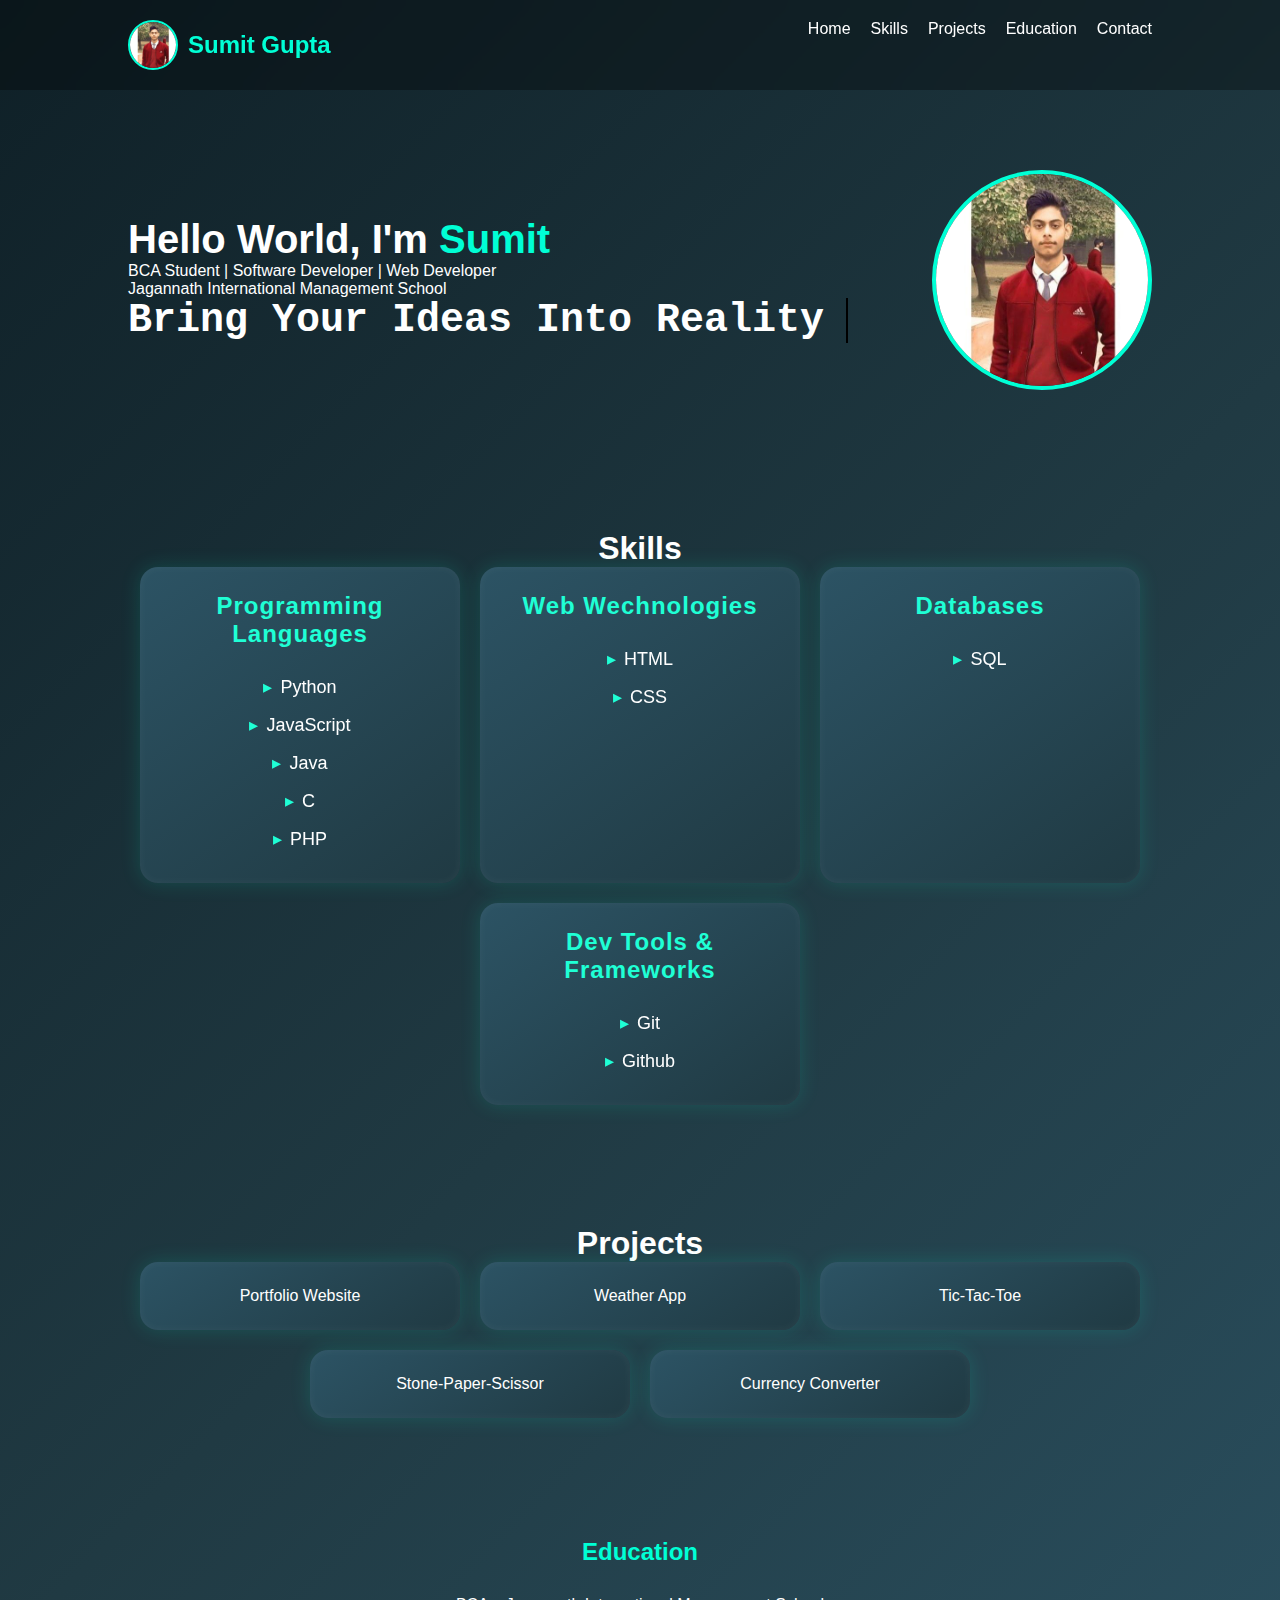
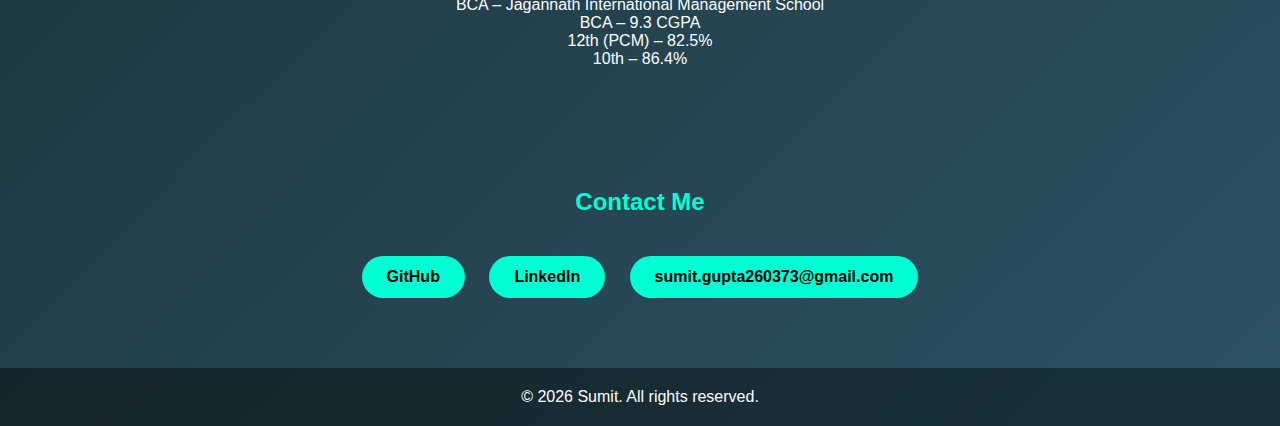
<file: index.html>
<!DOCTYPE html>
<html lang="en">

<head>
  <meta charset="UTF-8" />
  <meta name="viewport" content="width=device-width, initial-scale=1.0" />
  <title>Sumit | Portfolio</title>
  <link rel="stylesheet" href="style.css">
</head>

<body>

  
  <nav class="nav">
    <div class="nav-left">
      <img src="images/profile.jpg" alt="Sumit" class="logo-img">
      <h2 class="logo">Sumit Gupta</h2>
    </div>
    <ul>
      <li><a href="#home">Home</a></li>
      <li><a href="#skills">Skills</a></li>
      <li><a href="#projects">Projects</a></li>
      <li><a href="#education">Education</a></li>
      <li><a href="#contact">Contact</a></li>
    </ul>
  </nav>

 
  <section id="home" class="hero">
    <div class="hero-text">
      <h1>Hello World, I'm <span>Sumit</span></h1>
      <p>BCA Student | Software Developer | Web Developer</p>
      <p>Jagannath International Management School</p>
      <h1 class="type">Bring Your Ideas Into Reality</h1>
    </div>
    <img src="images/profile.jpg" alt="Sumit" class="profile-img">
  </section>

  
  <section id="skills" class="section">
    <h1 class="skills">Skills</h1>

    <div class="cards">
      <div class="card">
        <h2>Programming Languages</h2>
        <ul>
          <li>Python</li>
          <li>JavaScript</li>
          <li>Java</li>
          <li>C</li>
          <li>PHP</li>
        </ul>
      </div>
      <div class="card">
        <h2>Web Wechnologies</h2>
        <ul>
          <li>HTML</li>
          <li>CSS</li>

        </ul>
      </div>
      <div class="card">
        <h2>Databases</h2>
        <ul>
          <li>SQL</li>

        </ul>
      </div>
      <div class="card">
        <h2>Dev Tools & Frameworks</h2>
        <ul>
          <li>Git</li>
          <li>Github</li>

        </ul>
      </div>
  </section>

  
  <section id="projects" class="section">
    <h1>Projects</h1>
    <div class="cards">
      <a href="https://sumitgupta2005.github.io/My-Portfolio/" target="_blank" class="card">
      Portfolio Website
    </a>

    <a href="https://sumitgupta2005.github.io/Weather-App/" target="_blank" class="card">
      Weather App
    </a>

    <a href="https://sumitgupta2005.github.io/Tic-tac-toe/" target="_blank" class="card">
      Tic-Tac-Toe
    </a>

    <a href="https://sumitgupta2005.github.io/Stone-paper-scissor/" target="_blank" class="card">
      Stone-Paper-Scissor
    </a>

    <a href="https://sumitgupta2005.github.io/Currency-converter/" target="_blank" class="card">
      Currency Converter
    </a>
      
    </div>
  </section>

  
  <section id="education" class="section">
    <h2>Education</h2>
    <p>BCA – Jagannath International Management School</p>
    <p class="cgpa">BCA – 9.3 CGPA</p>
    <p>12th (PCM) – 82.5%</p>
    <p>10th – 86.4%</p>
  </section>

  
  <section id="contact" class="section">
    <h2>Contact Me</h2>
    <div class="contact-links">
      <a href="https://github.com/Sumitgupta2005" target="_blank">GitHub</a>
      <a href="https://www.linkedin.com/in/sumit-gupta005/" target="_blank">LinkedIn</a>
      <a target="_blank">sumit.gupta260373@gmail.com</a>
    </div>
  </section>

  <footer>
    <p>© 2026 Sumit. All rights reserved.</p>
  </footer>

  <script src="script.js"></script>
</body>


</html>
</file>
<file: style.css>
* {
  margin: 0;
  padding: 0;
  box-sizing: border-box;
  font-family: 'Segoe UI', sans-serif;
}

body {
  background: linear-gradient(135deg, #0f2027, #203a43, #2c5364);
  color: white;
}


nav {
  display: flex;
  justify-content: space-between;
  padding: 20px 10%;
  position: sticky;
  top: 0;
  background: rgba(0,0,0,0.3);
  backdrop-filter: blur(10px);
}

.nav-left {
  display: flex;
  align-items: center;
  gap: 10px;
}

.logo-img{
  width: 50px;
  height: 50px;
  border-radius: 50%;
  border: 2px solid #00ffd5;
  object-fit: cover;
}

nav ul {
  display: flex;
  list-style: none;
  gap: 20px;
}

nav a {
  color: white;
  text-decoration: none;
  font-weight: 500;
}

.logo {
  color: #00ffd5;
}


.type {
  width: 30ch;                 
  white-space: nowrap;
  overflow: hidden;
  border-right: 2px solid black;
  font-family: monospace;

  animation: typing 1.2s steps(30) infinite alternate,
             blink 0.6s infinite;
}

@keyframes typing {
  from { width: 0; }
  to   { width: 30ch; }
}

@keyframes blink {
  50% { border-color: transparent; }
}


.hero {
  display: flex;
  justify-content: space-between;
  align-items: center;
  padding: 80px 10%;
  flex-wrap: wrap;
}

.hero-text h1 {
  font-size: 2.5rem;
}

.hero-text span {
  color: #00ffd5;
}

.profile-img {
  width: 220px;
  border-radius: 50%;
  border: 4px solid #00ffd5;
}


.section {
  padding: 60px 10%;
  text-align: center;
}

.section h2 {
  margin-bottom: 30px;
  color: #00ffd5;
}


.cards {
  display: flex;
  gap: 20px;
  justify-content: center;
  flex-wrap: wrap;
}

.cards a {
  text-decoration: none;
  color: inherit;
} 

.card {
  width: 320px;
  padding: 25px;
  border-radius: 18px;
  background: linear-gradient(145deg, #2c5364, #203a43);
  box-shadow:
    0 0 20px rgba(0, 255, 200, 0.15),
    inset 0 0 10px rgba(255, 255, 255, 0.05);
  transition: transform 0.3s ease, box-shadow 0.3s ease;
  cursor: pointer;
}

.card:hover {
  transform: translateY(-8px);
  box-shadow:
    0 0 35px rgba(0, 255, 200, 0.35);
}

.card h2 {
  text-align: center;
  margin-bottom: 20px;
  color: #1fffd5;
  letter-spacing: 1px;
}

.card ul {
  list-style: none;
  padding: 0;
  text-align: center;
}

.card ul li {
  color: #ffffff;
  padding: 8px 0;
  font-size: 18px;
  position: relative;
}

.card ul li::before {
  content: "▸";
  color: #1fffd5;
  margin-right: 8px;
}

.contact-links a {
  display: inline-block;
  margin: 10px;
  padding: 12px 25px;
  background: #00ffd5;
  color: black;
  border-radius: 25px;
  text-decoration: none;
  font-weight: bold;
}


footer {
  text-align: center;
  padding: 20px;
  background: rgba(0,0,0,0.4);
}


@media (max-width: 768px) {
  .hero {
    flex-direction: column;
    text-align: center;
  }

  nav ul {
    display: none;
  }
}
</file>
